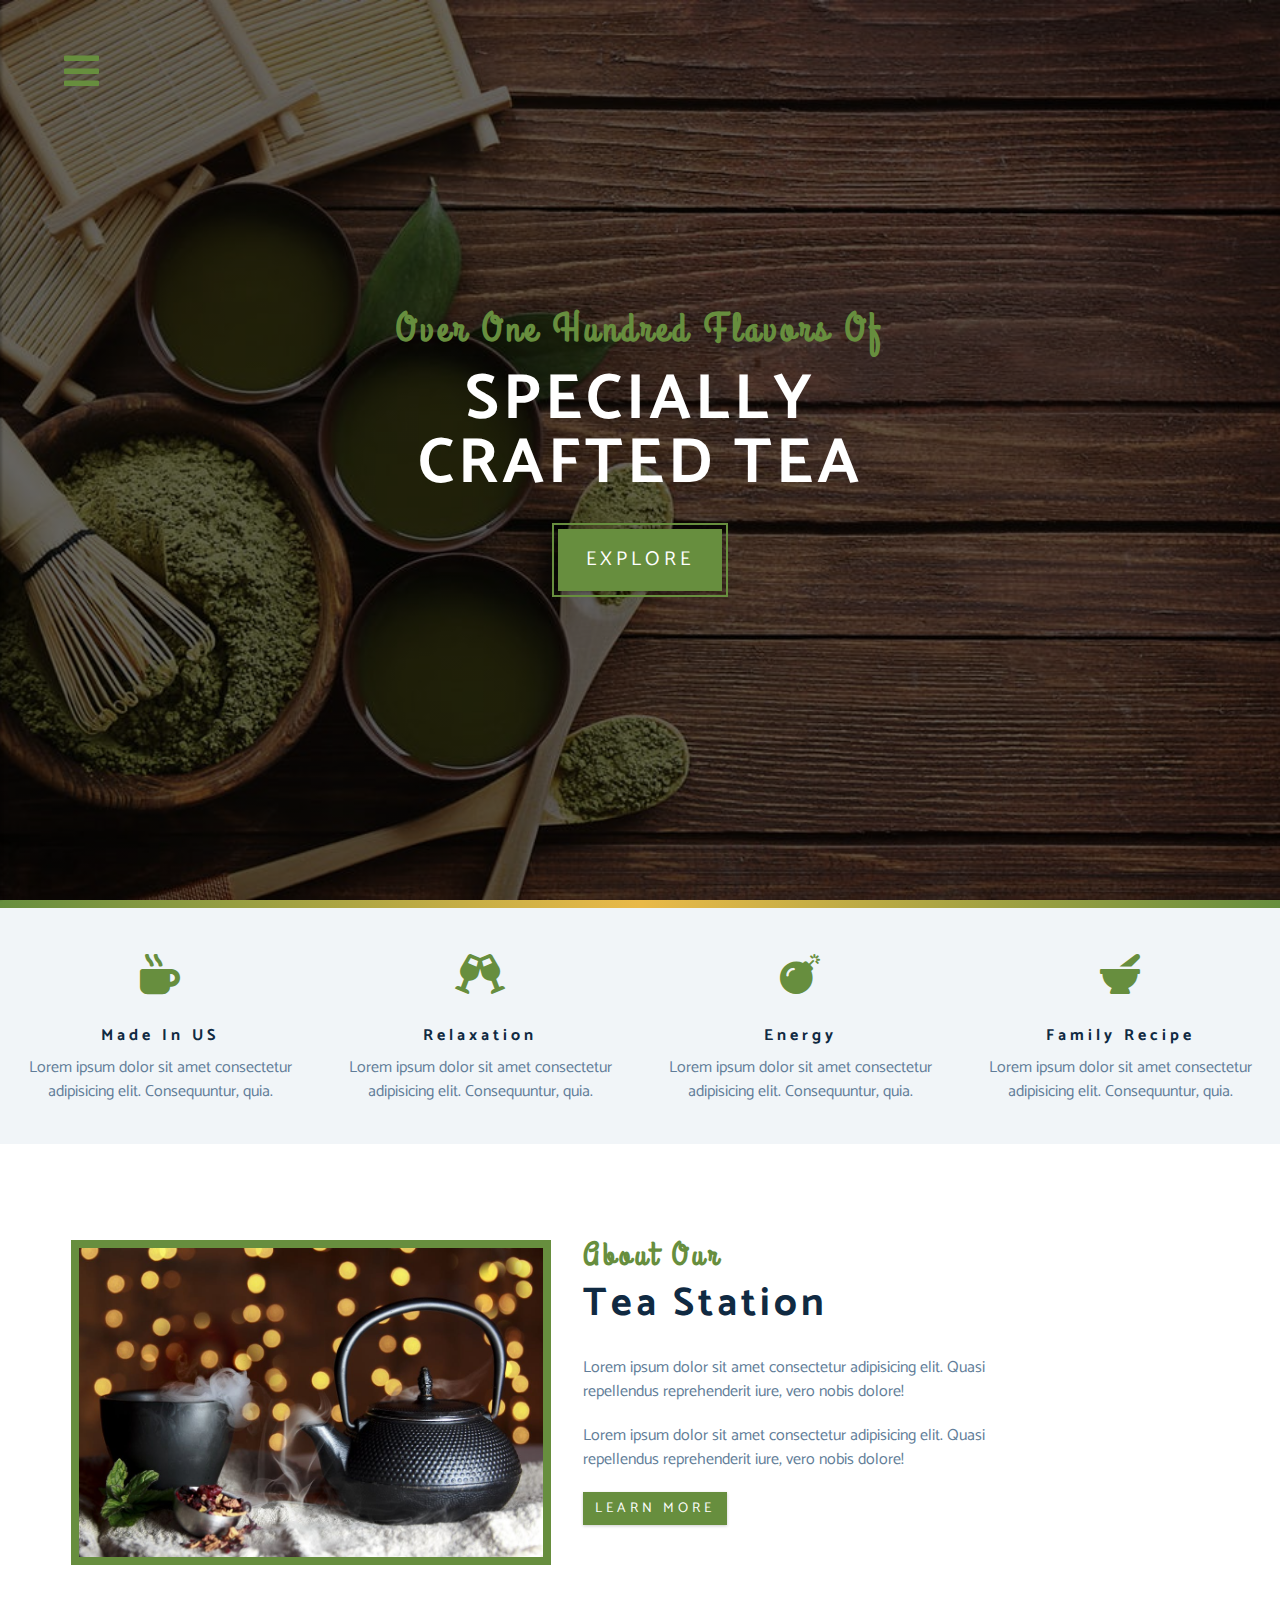
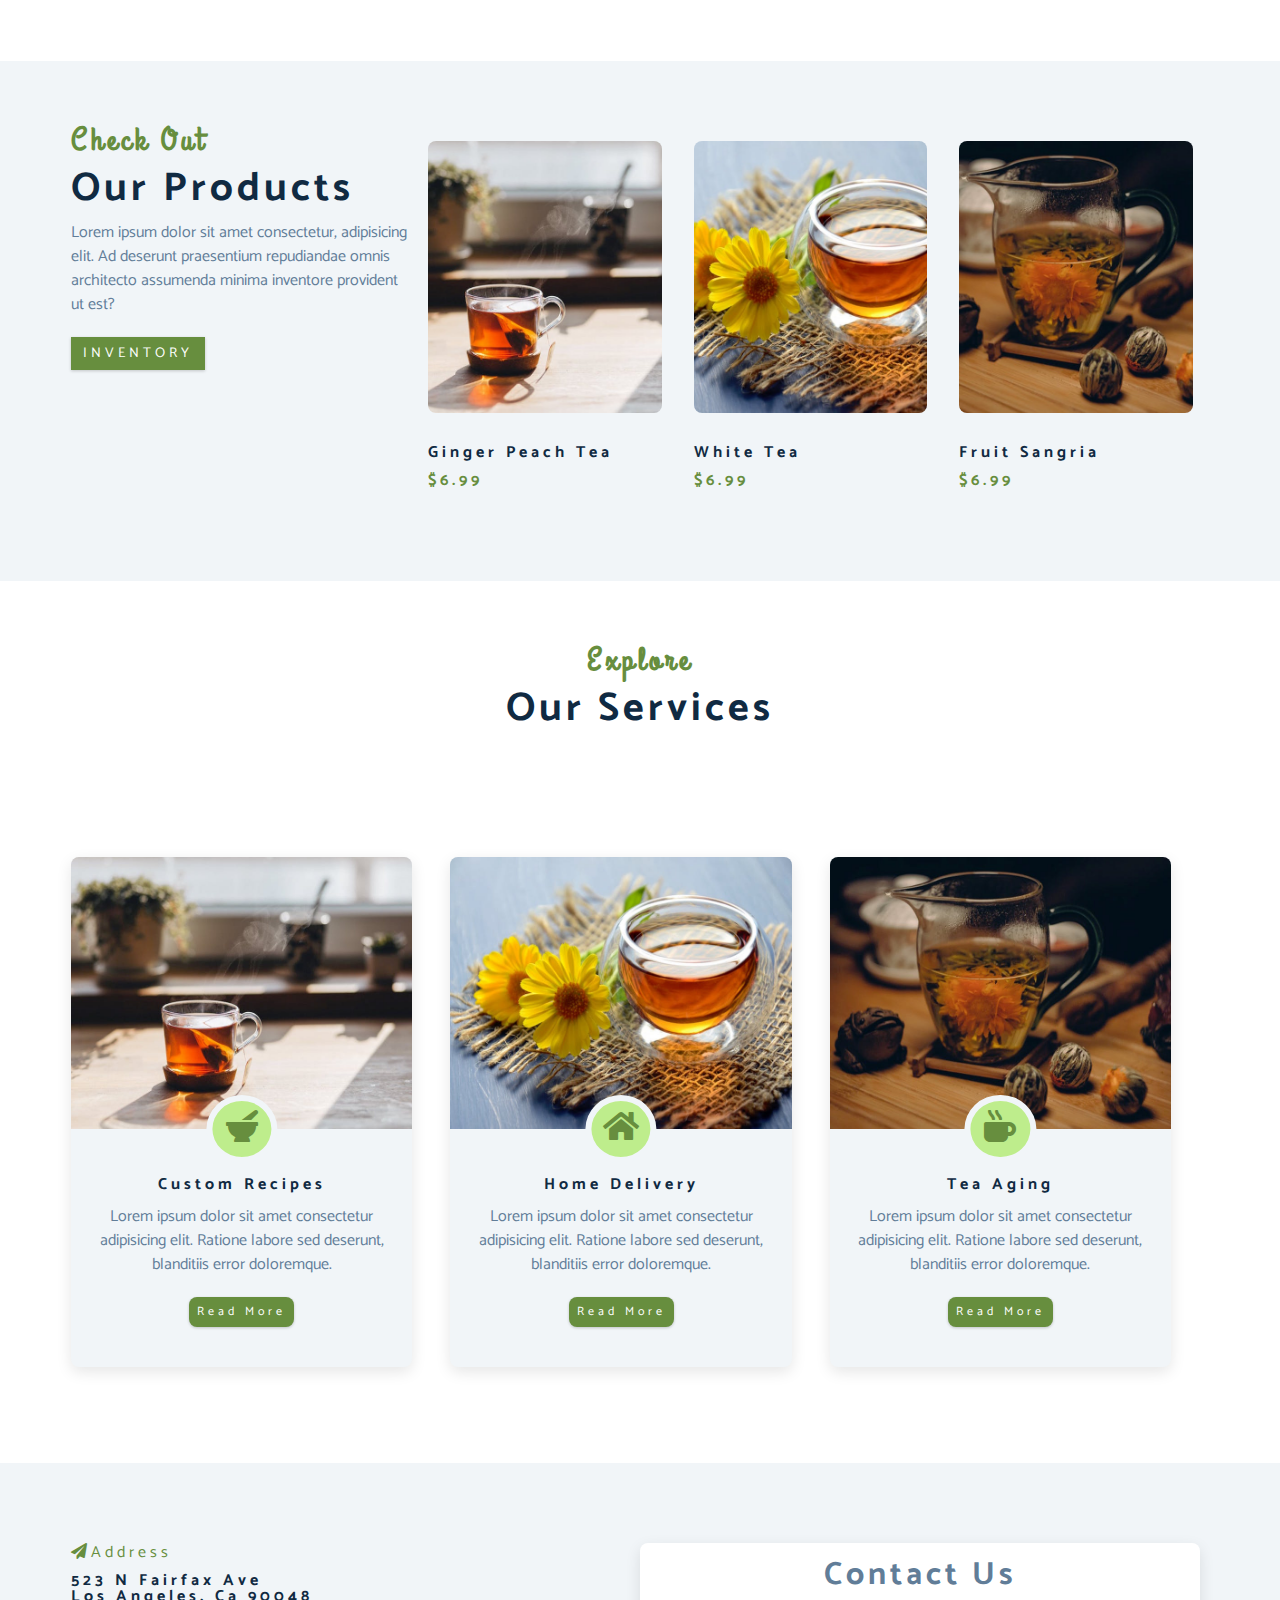
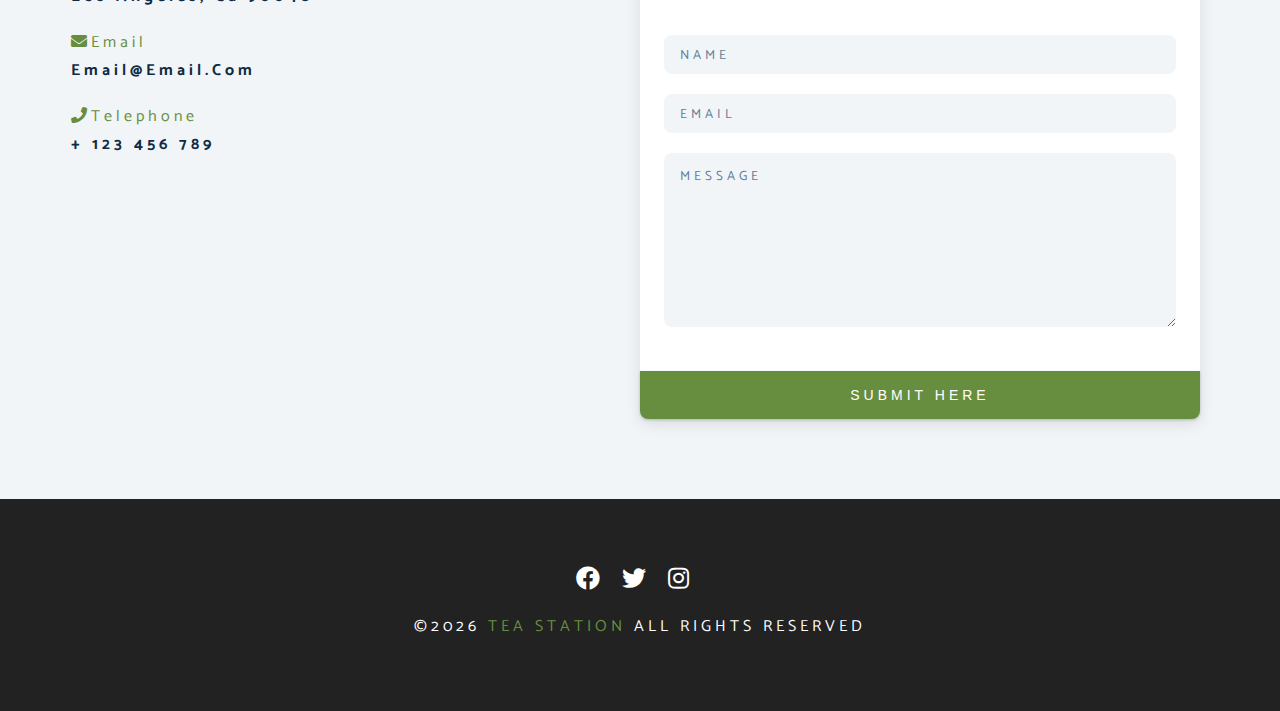
<file: index.html>
<!DOCTYPE html>
<html lang="en">
  <head>
    <meta charset="UTF-8" />
    <meta name="viewport" content="width=device-width, initial-scale=1.0" />
    <meta http-equiv="X-UA-Compatible" content="ie=edge" />
    <title>Tea Station || Home</title>
    <!-- font-awesome -->
    <link
      rel="stylesheet"
      href="./fontawesome-free-5.12.1-web/css/all.min.css"
    />
    <!-- custom css -->
    <link rel="stylesheet" href="./css/styles.css" />
    <script src="app.js" defer></script>
  </head>
  <body>
    <!-- Navbar -->
    <span class="nav-btn">
      <i class="fas fa-bars"></i>
    </span>
    <nav class="navbar">
      <span class="nav-close">
        <i class="fas fa-times"></i>
      </span>
      <ul class="nav-list">
        <a href="index.html"><li class="nav-item">home</li></a>
        <a href="skills.html"><li class="nav-item">skills</li></a>
        <a href="about.html"><li class="nav-item">about</li></a>
        <a href="products.html"><li class="nav-item">products</li></a>
      </ul>
    </nav>

    <!-- Header -->
    <header class="header">
      <div class="banner">
        <h2>over one hundred flavors of</h2>
        <h1>
          specially <br />
          crafted tea
        </h1>
        <a href="skills.html" class="btn banner-btn">explore</a>
      </div>
    </header>
    <!-- End of Header -->

    <div class="content-divider"></div>

    <!-- Skills Section -->
    <section class="skills clearfix">
      <!-- Single Skill -->
      <article class="skill">
        <span class="skill-icon">
          <i class="fas fa-mug-hot"></i>
        </span>
        <h4 class="skill-title">made in US</h4>
        <div class="skill-text">
          Lorem ipsum dolor sit amet consectetur adipisicing elit. Consequuntur,
          quia.
        </div>
      </article>
      <!-- End of Single Skill -->

      <!-- Single Skill -->
      <article class="skill">
        <span class="skill-icon">
          <i class="fas fa-glass-cheers"></i>
        </span>
        <h4 class="skill-title">relaxation</h4>
        <div class="skill-text">
          Lorem ipsum dolor sit amet consectetur adipisicing elit. Consequuntur,
          quia.
        </div>
      </article>
      <!-- End of Single Skill -->

      <!-- Single Skill -->
      <article class="skill">
        <span class="skill-icon">
          <i class="fas fa-bomb"></i>
        </span>
        <h4 class="skill-title">energy</h4>
        <div class="skill-text">
          Lorem ipsum dolor sit amet consectetur adipisicing elit. Consequuntur,
          quia.
        </div>
      </article>
      <!-- End of Single Skill -->

      <!-- Single Skill -->
      <article class="skill">
        <span class="skill-icon">
          <i class="fas fa-mortar-pestle"></i>
        </span>
        <h4 class="skill-title">family recipe</h4>
        <div class="skill-text">
          Lorem ipsum dolor sit amet consectetur adipisicing elit. Consequuntur,
          quia.
        </div>
      </article>
      <!-- End of Single Skill -->
    </section>
    <!-- End of Skills Section -->

    <!-- About Section -->
    <section class="section-center clearfix">
      <!-- about-img -->
      <article class="about-img">
        <div class="about-picture-container">
          <img
            src="./images/about-bcg.jpeg"
            alt="tea kettle"
            class="about-picture"
          />
        </div>
      </article>

      <!-- about-info -->
      <article class="about-info">
        <!-- section title -->
        <div class="section-title">
          <h3>about our</h3>
          <h2>tea station</h2>
        </div>
        <!-- end of section title -->
        <p class="about-text">
          Lorem ipsum dolor sit amet consectetur adipisicing elit. Quasi
          repellendus reprehenderit iure, vero nobis dolore!
        </p>
        <p class="about-text">
          Lorem ipsum dolor sit amet consectetur adipisicing elit. Quasi
          repellendus reprehenderit iure, vero nobis dolore!
        </p>
        <a href="about.html" class="btn">learn more</a>
      </article>
    </section>
    <!-- End of About Section -->

    <!-- Products Section -->
    <section class="products-section">
      <div class="section-center clearfix">
        <!-- Products Info -->
        <article class="product-info">
          <div class="section-title">
            <h3>check out</h3>
            <h2>our products</h2>
            <p class="product-text">
              Lorem ipsum dolor sit amet consectetur, adipisicing elit. Ad
              deserunt praesentium repudiandae omnis architecto assumenda minima
              inventore provident ut est?
            </p>
            <a href="products.html" class="btn">inventory</a>
          </div>
        </article>

        <article class="products-inventory">
          <!-- Single Image -->
          <div class="product">
            <img
              class="product-img"
              src="./images/product-1.jpeg"
              alt="ginger peach tea"
            />
            <h4>ginger peach tea</h4>
            <h4 class="product-price">$6.99</h4>
          </div>
          <!-- End of Single Image -->
          <!-- Single Image -->
          <div class="product">
            <img
              class="product-img"
              src="./images/product-2.jpeg"
              alt="white tea"
            />
            <h4>white tea</h4>
            <h4 class="product-price">$6.99</h4>
          </div>
          <!-- End of Single Image -->
          <!-- Single Image -->
          <div class="product">
            <img
              class="product-img"
              src="./images/product-3.jpeg"
              alt="fruit sangria"
            />
            <h4>fruit sangria</h4>
            <h4 class="product-price">$6.99</h4>
          </div>
          <!-- End of Single Image -->
        </article>
        <!-- End of Products Inventory -->
      </div>
    </section>
    <!-- End of Product Section -->

    <!-- services -->
    <section class="services">
      <!-- section title -->
      <div class="section-title services-title">
        <h3>explore</h3>
        <h2>our services</h2>
      </div>
      <!-- end of section title -->
      <div class="section-center clearfix">
        <!-- single card -->
        <article class="service-card">
          <!-- img container -->
          <div class="service-img-container">
            <!-- img -->
            <img
              src="./images/product-1.jpeg"
              class="service-img"
              alt="single service"
            />
            <!-- service icon -->
            <span class="service-icon">
              <i class="fas fa-mortar-pestle fa-fw"></i>
            </span>
          </div>
          <!-- service info -->
          <div class="service-info">
            <h4>custom recipes</h4>
            <p>
              Lorem ipsum dolor sit amet consectetur adipisicing elit. Ratione
              labore sed deserunt, blanditiis error doloremque.
            </p>
            <a href="products.html" class="btn service-btn">read more</a>
          </div>
        </article>
        <!--end of  single card -->
        <!-- single card -->
        <article class="service-card">
          <!-- img container -->
          <div class="service-img-container">
            <!-- img -->
            <img
              src="./images/product-2.jpeg"
              class="service-img"
              alt="single service"
            />
            <!-- service icon -->
            <span class="service-icon">
              <i class="fas fa-home fa-fw"></i>
            </span>
          </div>
          <!-- service info -->
          <div class="service-info">
            <h4>home delivery</h4>
            <p>
              Lorem ipsum dolor sit amet consectetur adipisicing elit. Ratione
              labore sed deserunt, blanditiis error doloremque.
            </p>
            <a href="products.html" class="btn service-btn">read more</a>
          </div>
        </article>
        <!--end of  single card -->
        <!-- single card -->
        <article class="service-card">
          <!-- img container -->
          <div class="service-img-container">
            <!-- img -->
            <img
              src="./images/product-3.jpeg"
              class="service-img"
              alt="single service"
            />
            <!-- service icon -->
            <span class="service-icon">
              <i class="fas fa-mug-hot fa-fw"></i>
            </span>
          </div>
          <!-- service info -->
          <div class="service-info">
            <h4>tea aging</h4>
            <p>
              Lorem ipsum dolor sit amet consectetur adipisicing elit. Ratione
              labore sed deserunt, blanditiis error doloremque.
            </p>
            <a href="products.html" class="btn service-btn">read more</a>
          </div>
        </article>
        <!--end of  single card -->
      </div>
    </section>
    <!-- end of services -->

    <!-- contact -->
    <section class="contact">
      <section class="section-center clearfix">
        <!-- contact info -->
        <article class="contact-info">
          <div class="contact-item">
            <h4 class="contact-title">
              <span class="contact-icon"
                ><i class="fas fa-paper-plane"></i></span
              >address
            </h4>
            <h4 class="contact-text">
              523 n fairfax ave <br />
              los angeles, ca 90048
            </h4>
          </div>
          <div class="contact-item">
            <h4 class="contact-title">
              <span class="contact-icon"><i class="fas fa-envelope"></i></span
              >email
            </h4>
            <h4 class="contact-text">email@email.com</h4>
          </div>
          <div class="contact-item">
            <h4 class="contact-title">
              <span class="contact-icon"><i class="fas fa-phone"></i></span
              >telephone
            </h4>
            <h4 class="contact-text">+ 123 456 789</h4>
          </div>
        </article>
        <!-- end of contact info -->

        <!-- contact form -->
        <article class="contact-form">
          <h3>contact us</h3>
          <form action="https://formspree.io/f/myylalod" method="POST">
            <!--  inputs -->
            <div class="form-group">
              <input
                type="text"
                class="form-control"
                name="name"
                id="name"
                placeholder="name"
              />
              <br />
              <input
                type="email"
                class="form-control"
                name="email"
                id="email"
                placeholder="email"
              />
              <textarea
                class="form-control"
                name="message"
                id="message"
                cols="30"
                rows="10"
                placeholder="message"
              ></textarea>
            </div>
            <!-- button -->
            <button type="submit" class="btn submit-btn">submit here</button>
          </form>
        </article>
        <!-- end of contact form -->
      </section>
    </section>
    <!-- end of contact -->

    <!-- footer -->
    <div class="footer">
      <div class="section-center">
        <div class="social-icons">
          <a href="#" class="social-icon">
            <i class="fab fa-facebook"></i>
          </a>
          <a href="#" class="social-icon">
            <i class="fab fa-twitter"></i>
          </a>
          <a href="#" class="social-icon">
            <i class="fab fa-instagram"></i>
          </a>
        </div>
        <h4 class="footer-text">
          &copy;<span id="date"></span>
          <span class="company">tea station</span> all rights reserved
        </h4>
      </div>
    </div>
    <!-- end of footer -->
  </body>
</html>
</file>
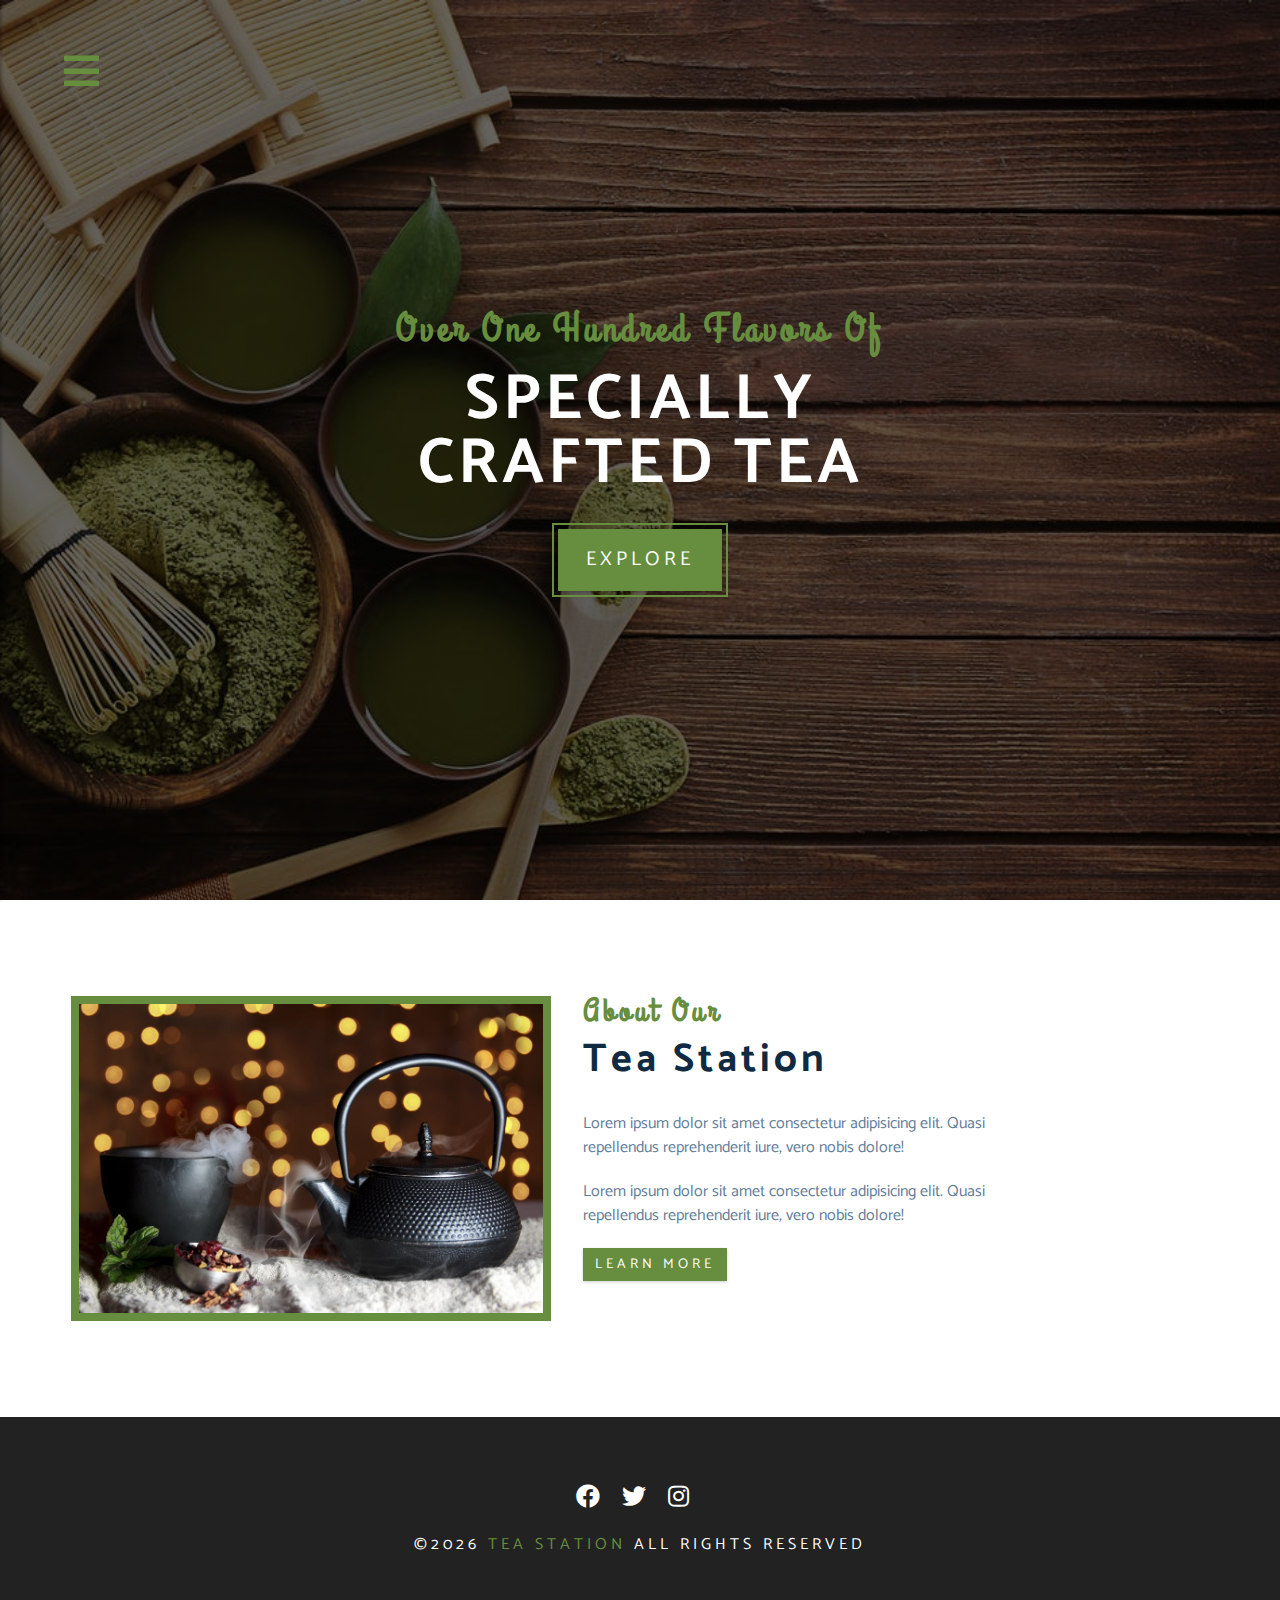
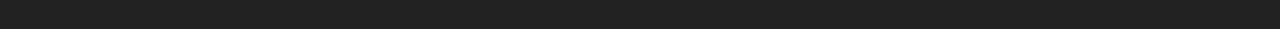
<file: about.html>
<!DOCTYPE html>
<html lang="en">
  <head>
    <meta charset="UTF-8" />
    <meta name="viewport" content="width=device-width, initial-scale=1.0" />
    <meta http-equiv="X-UA-Compatible" content="ie=edge" />
    <title>Tea Station || About</title>
    <!-- font-awesome -->
    <link
      rel="stylesheet"
      href="./fontawesome-free-5.12.1-web/css/all.min.css"
    />
    <!-- custom css -->
    <link rel="stylesheet" href="./css/styles.css" />
    <script src="app.js" defer></script>
  </head>
  <body>
    <!-- Navbar -->
    <span class="nav-btn">
      <i class="fas fa-bars"></i>
    </span>
    <nav class="navbar">
      <span class="nav-close">
        <i class="fas fa-times"></i>
      </span>
      <ul class="nav-list">
        <a href="index.html"><li class="nav-item">home</li></a>
        <a href="skills.html"><li class="nav-item">skills</li></a>
        <a href="about.html"><li class="nav-item">about</li></a>
        <a href="products.html"><li class="nav-item">products</li></a>
      </ul>
    </nav>

    <!-- Header -->
    <header class="header">
      <div class="banner">
        <h2>over one hundred flavors of</h2>
        <h1>
          specially <br />
          crafted tea
        </h1>
        <a href="skills.html" class="btn banner-btn">explore</a>
      </div>
    </header>
    <!-- End of Header -->

    <!-- About Section -->
    <section class="section-center clearfix">
      <!-- about-img -->
      <article class="about-img">
        <div class="about-picture-container">
          <img
            src="./images/about-bcg.jpeg"
            alt="tea kettle"
            class="about-picture"
          />
        </div>
      </article>

      <!-- about-info -->
      <article class="about-info">
        <!-- section title -->
        <div class="section-title">
          <h3>about our</h3>
          <h2>tea station</h2>
        </div>
        <!-- end of section title -->
        <p class="about-text">
          Lorem ipsum dolor sit amet consectetur adipisicing elit. Quasi
          repellendus reprehenderit iure, vero nobis dolore!
        </p>
        <p class="about-text">
          Lorem ipsum dolor sit amet consectetur adipisicing elit. Quasi
          repellendus reprehenderit iure, vero nobis dolore!
        </p>
        <a href="about.html" class="btn">learn more</a>
      </article>
    </section>
    <!-- End of About Section -->

    <!-- footer -->
    <div class="footer">
      <div class="section-center">
        <div class="social-icons">
          <a href="#" class="social-icon">
            <i class="fab fa-facebook"></i>
          </a>
          <a href="#" class="social-icon">
            <i class="fab fa-twitter"></i>
          </a>
          <a href="#" class="social-icon">
            <i class="fab fa-instagram"></i>
          </a>
        </div>
        <h4 class="footer-text">
          &copy;<span id="date"></span>
          <span class="company">tea station</span> all rights reserved
        </h4>
      </div>
    </div>
    <!-- end of footer -->
  </body>
</html>
</file>
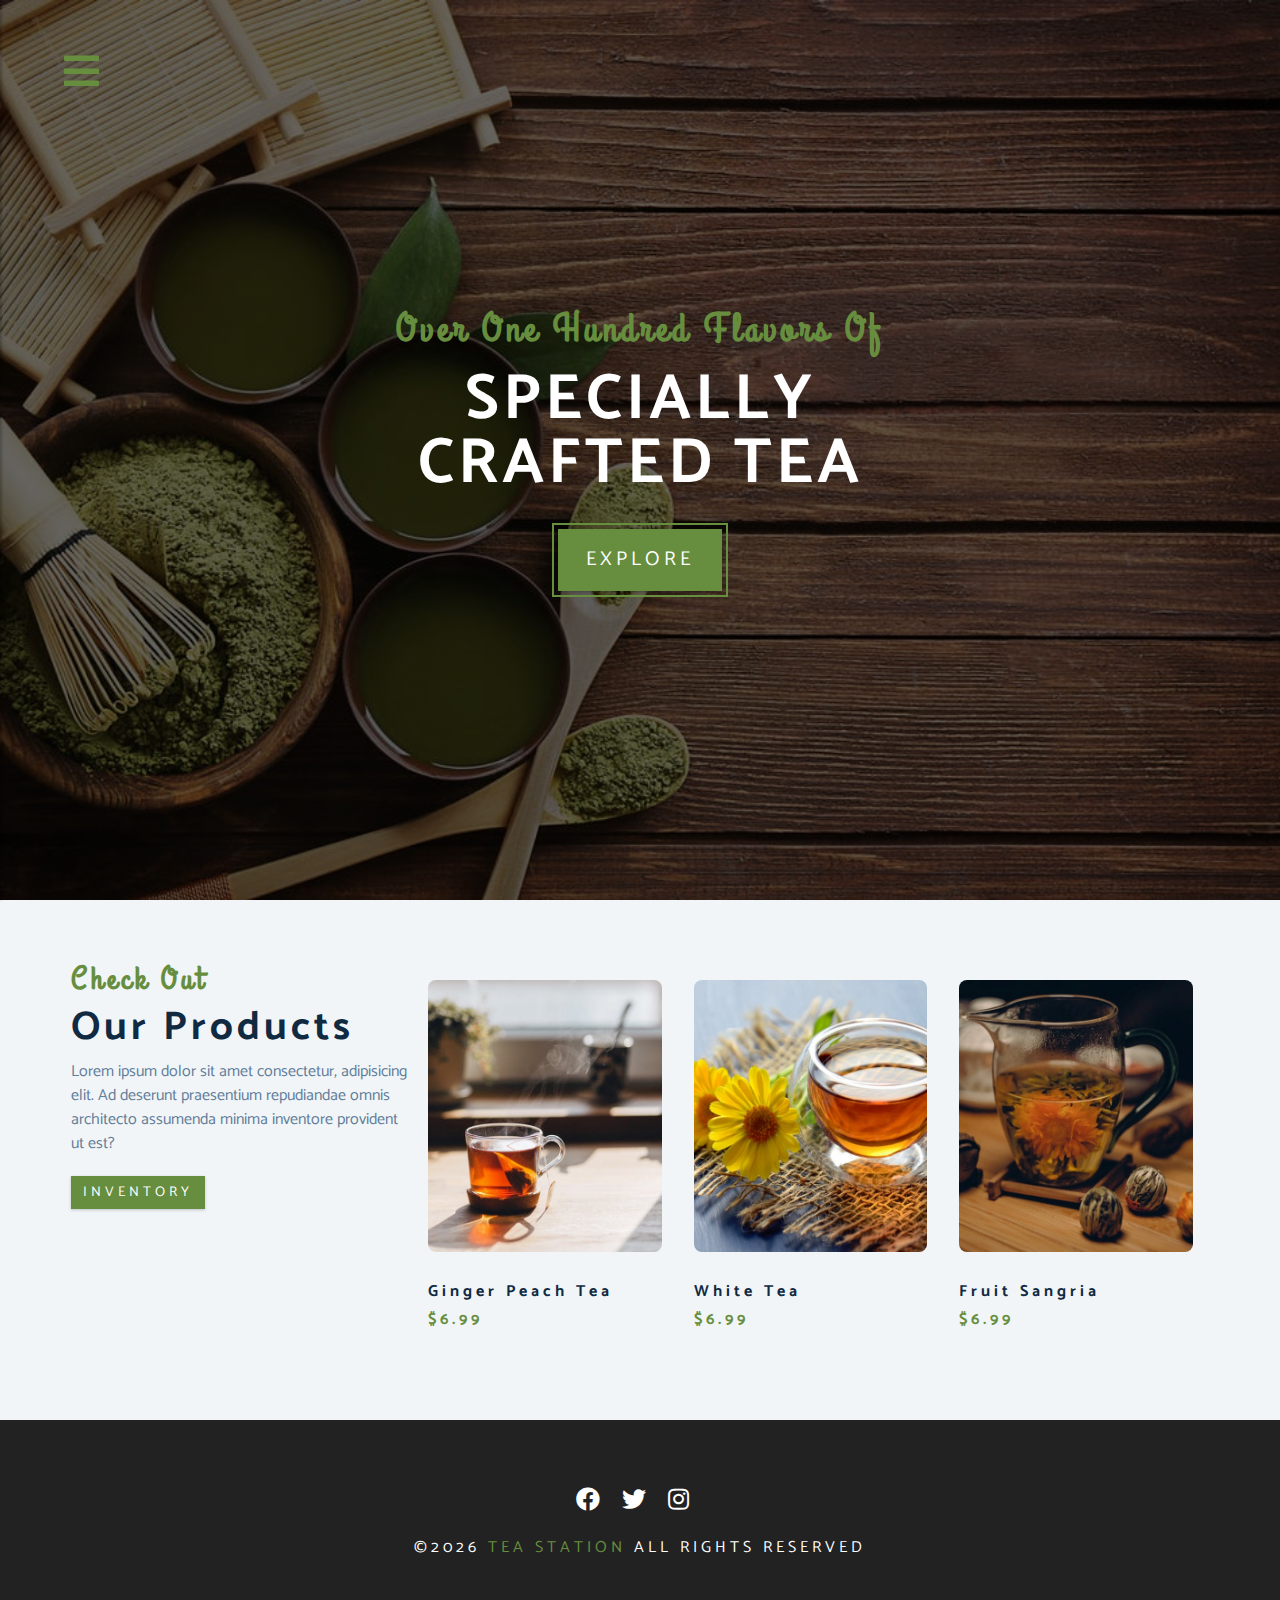
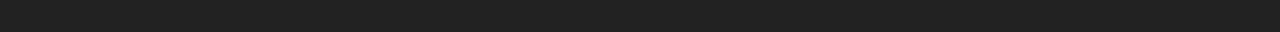
<file: products.html>
<!DOCTYPE html>
<html lang="en">
  <head>
    <meta charset="UTF-8" />
    <meta name="viewport" content="width=device-width, initial-scale=1.0" />
    <meta http-equiv="X-UA-Compatible" content="ie=edge" />
    <title>Tea Station || About</title>
    <!-- font-awesome -->
    <link
      rel="stylesheet"
      href="./fontawesome-free-5.12.1-web/css/all.min.css"
    />
    <!-- custom css -->
    <link rel="stylesheet" href="./css/styles.css" />
    <script src="app.js" defer></script>
  </head>
  <body>
    <!-- Navbar -->
    <span class="nav-btn">
      <i class="fas fa-bars"></i>
    </span>
    <nav class="navbar">
      <span class="nav-close">
        <i class="fas fa-times"></i>
      </span>
      <ul class="nav-list">
        <a href="index.html"><li class="nav-item">home</li></a>
        <a href="skills.html"><li class="nav-item">skills</li></a>
        <a href="about.html"><li class="nav-item">about</li></a>
        <a href="products.html"><li class="nav-item">products</li></a>
      </ul>
    </nav>

    <!-- Header -->
    <header class="header">
      <div class="banner">
        <h2>over one hundred flavors of</h2>
        <h1>
          specially <br />
          crafted tea
        </h1>
        <a href="skills.html" class="btn banner-btn">explore</a>
      </div>
    </header>
    <!-- End of Header -->

    <!-- Products Section -->
    <section class="products-section">
      <div class="section-center clearfix">
        <!-- Products Info -->
        <article class="product-info">
          <div class="section-title">
            <h3>check out</h3>
            <h2>our products</h2>
            <p class="product-text">
              Lorem ipsum dolor sit amet consectetur, adipisicing elit. Ad
              deserunt praesentium repudiandae omnis architecto assumenda minima
              inventore provident ut est?
            </p>
            <a href="products.html" class="btn">inventory</a>
          </div>
        </article>

        <article class="products-inventory">
          <!-- Single Image -->
          <div class="product">
            <img
              class="product-img"
              src="./images/product-1.jpeg"
              alt="ginger peach tea"
            />
            <h4>ginger peach tea</h4>
            <h4 class="product-price">$6.99</h4>
          </div>
          <!-- End of Single Image -->
          <!-- Single Image -->
          <div class="product">
            <img
              class="product-img"
              src="./images/product-2.jpeg"
              alt="white tea"
            />
            <h4>white tea</h4>
            <h4 class="product-price">$6.99</h4>
          </div>
          <!-- End of Single Image -->
          <!-- Single Image -->
          <div class="product">
            <img
              class="product-img"
              src="./images/product-3.jpeg"
              alt="fruit sangria"
            />
            <h4>fruit sangria</h4>
            <h4 class="product-price">$6.99</h4>
          </div>
          <!-- End of Single Image -->
        </article>
        <!-- End of Products Inventory -->
      </div>
    </section>
    <!-- End of Product Section -->

    <!-- footer -->
    <div class="footer">
      <div class="section-center">
        <div class="social-icons">
          <a href="#" class="social-icon">
            <i class="fab fa-facebook"></i>
          </a>
          <a href="#" class="social-icon">
            <i class="fab fa-twitter"></i>
          </a>
          <a href="#" class="social-icon">
            <i class="fab fa-instagram"></i>
          </a>
        </div>
        <h4 class="footer-text">
          &copy;<span id="date"></span>
          <span class="company">tea station</span> all rights reserved
        </h4>
      </div>
    </div>
    <!-- end of footer -->
  </body>
</html>
</file>
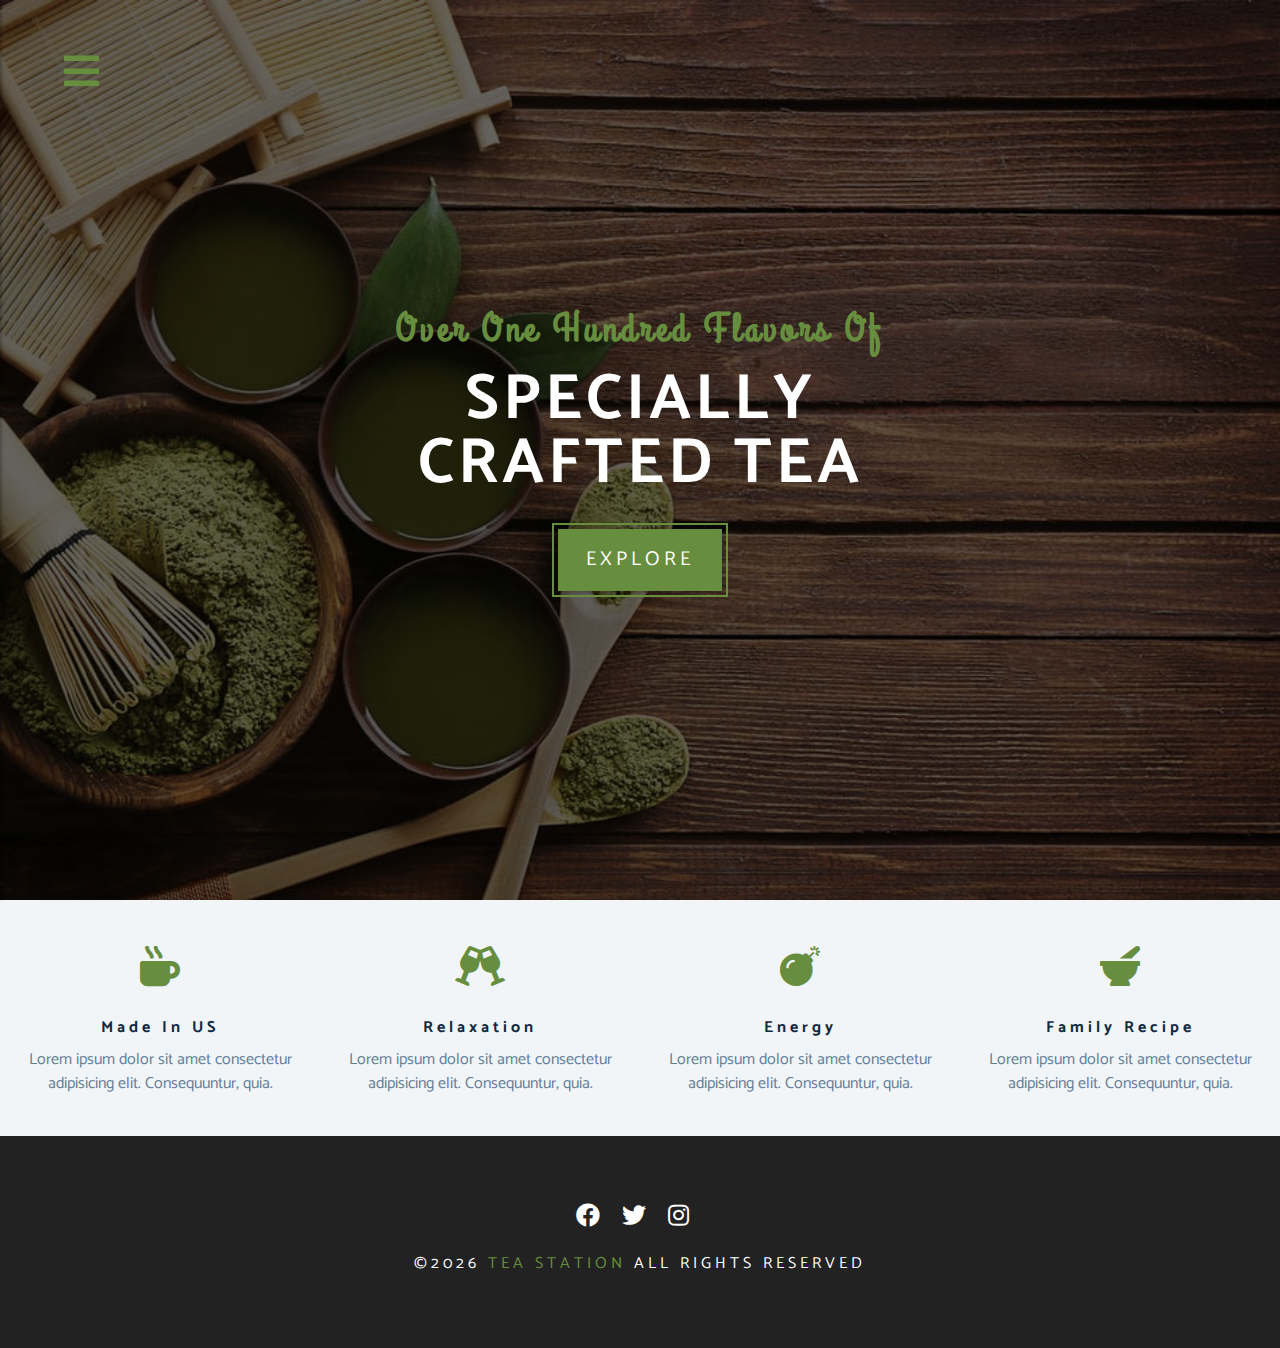
<file: skills.html>
<!DOCTYPE html>
<html lang="en">
  <head>
    <meta charset="UTF-8" />
    <meta name="viewport" content="width=device-width, initial-scale=1.0" />
    <meta http-equiv="X-UA-Compatible" content="ie=edge" />
    <title>Tea Station || About</title>
    <!-- font-awesome -->
    <link
      rel="stylesheet"
      href="./fontawesome-free-5.12.1-web/css/all.min.css"
    />
    <!-- custom css -->
    <link rel="stylesheet" href="./css/styles.css" />
    <script src="app.js" defer></script>
  </head>
  <body>
    <!-- Navbar -->
    <span class="nav-btn">
      <i class="fas fa-bars"></i>
    </span>
    <nav class="navbar">
      <span class="nav-close">
        <i class="fas fa-times"></i>
      </span>
      <ul class="nav-list">
        <a href="index.html"><li class="nav-item">home</li></a>
        <a href="skills.html"><li class="nav-item">skills</li></a>
        <a href="about.html"><li class="nav-item">about</li></a>
        <a href="products.html"><li class="nav-item">products</li></a>
      </ul>
    </nav>

    <!-- Header -->
    <header class="header">
      <div class="banner">
        <h2>over one hundred flavors of</h2>
        <h1>
          specially <br />
          crafted tea
        </h1>
        <a href="skills.html" class="btn banner-btn">explore</a>
      </div>
    </header>
    <!-- End of Header -->

    <!-- Skills Section -->
    <section class="skills clearfix">
      <!-- Single Skill -->
      <article class="skill">
        <span class="skill-icon">
          <i class="fas fa-mug-hot"></i>
        </span>
        <h4 class="skill-title">made in US</h4>
        <div class="skill-text">
          Lorem ipsum dolor sit amet consectetur adipisicing elit. Consequuntur,
          quia.
        </div>
      </article>
      <!-- End of Single Skill -->

      <!-- Single Skill -->
      <article class="skill">
        <span class="skill-icon">
          <i class="fas fa-glass-cheers"></i>
        </span>
        <h4 class="skill-title">relaxation</h4>
        <div class="skill-text">
          Lorem ipsum dolor sit amet consectetur adipisicing elit. Consequuntur,
          quia.
        </div>
      </article>
      <!-- End of Single Skill -->

      <!-- Single Skill -->
      <article class="skill">
        <span class="skill-icon">
          <i class="fas fa-bomb"></i>
        </span>
        <h4 class="skill-title">energy</h4>
        <div class="skill-text">
          Lorem ipsum dolor sit amet consectetur adipisicing elit. Consequuntur,
          quia.
        </div>
      </article>
      <!-- End of Single Skill -->

      <!-- Single Skill -->
      <article class="skill">
        <span class="skill-icon">
          <i class="fas fa-mortar-pestle"></i>
        </span>
        <h4 class="skill-title">family recipe</h4>
        <div class="skill-text">
          Lorem ipsum dolor sit amet consectetur adipisicing elit. Consequuntur,
          quia.
        </div>
      </article>
      <!-- End of Single Skill -->
    </section>
    <!-- End of Skills Section -->

    <!-- footer -->
    <div class="footer">
      <div class="section-center">
        <div class="social-icons">
          <a href="#" class="social-icon">
            <i class="fab fa-facebook"></i>
          </a>
          <a href="#" class="social-icon">
            <i class="fab fa-twitter"></i>
          </a>
          <a href="#" class="social-icon">
            <i class="fab fa-instagram"></i>
          </a>
        </div>
        <h4 class="footer-text">
          &copy;<span id="date"></span>
          <span class="company">tea station</span> all rights reserved
        </h4>
      </div>
    </div>
    <!-- end of footer -->
  </body>
</html>
</file>
<file: css/styles.css>
/* 
==========
FONTS 
==========
*/
@import url('https://fonts.googleapis.com/css?family=Catamaran:400,700|Grand+Hotel');

/** global styles */
/** faster development */
/** reusable */

/* 
==========
Variables 
==========
*/
:root {
  --clr-primary: #678e3e;
  --clr-primary-light: #beed8c;
  --clr-gray-1: #102a42;
  --clr-gray-5: #617d98;
  --clr-gray-10: #f1f5f8;
  --clr-white: #fff;
  --ff-primary: 'Catamaran', sans-serif;
  --ff-secondary: 'Grand Hotel', cursive;
  --transition: all 0.3s linear;
  --spacing: 0.25rem;
  --radius: 0.5rem;
}

* {
  box-sizing: border-box;
  margin: 0;
  padding: 0;
}

body {
  font-family: var(--ff-primary);
  background: var(--clr-white);
  color: var(--clr-gray-1);
  line-height: 1.5;
  /* font-size pour mobile d'abord*/
  font-size: 0.875rem;
}

a {
  text-decoration: none;
}

img {
  width: 100%;
  display: block;
}

h1,
h2,
h3,
h4 {
  letter-spacing: var(--spacing);
  text-transform: capitalize;
  line-height: 1.25;
  margin-bottom: 0.75rem;
}

h1 {
  font-size: 3rem;
}

h2 {
  font-size: 2rem;
}

h3 {
  font-size: 1.5rem;
}

h4 {
  font-size: 0.875rem;
}

p {
  margin-bottom: 1.25rem;
}

/* Pour les grand écrans */
@media screen and (min-width: 800px) {
  h1 {
    font-size: 4rem;
  }

  h2 {
    font-size: 2.5rem;
  }

  h3 {
    font-size: 2rem;
  }

  h4 {
    font-size: 1rem;
  }

  body {
    font-size: 1rem;
  }

  h1,
  h2,
  h3,
  h4 {
    line-height: 1;
  }
}

/** More global css */
.btn {
  background: var(--clr-primary);
  color: var(--clr-white);
  border: none;
  padding: 0.375rem 0.75rem;
  text-transform: uppercase;
  letter-spacing: var(--spacing);
  display: inline-block;
  font-size: 0.875rem;
  cursor: pointer;
  box-shadow: 0 1px 3px rgba(0, 0, 0, 0.2);
}

.banner-btn {
  outline: 0.125rem solid var(--clr-primary);
  outline-offset: 0.25rem;
  transition: var(--transition);
  font-size: 1.25rem;
  padding: 1rem 1.75rem;
  animation: show 3s linear 1;
}

.btn:hover {
  color: var(--clr-primary);
  background: var(--clr-primary-light);
}

.section-title h3 {
  font-family: var(--ff-secondary);
  color: var(--clr-primary);
}

.section-title {
  margin-bottom: 2rem;
}

.section-center {
  padding: 4rem 0;
  width: 85vw;
  margin: 0 auto;
  max-width: 1170px;
}

@media screen and (min-width: 992px) {
  .section-center {
    width: 95vw;
    padding: 4rem 1rem;
  }
}

/*  Check clearfix hack sur Google */
.clearfix::after,
.clearfix::before {
  content: '';
  clear: both;
  display: table;
}

/* 
==========
Navbar
==========
*/
.nav-btn {
  position: fixed;
  top: 5%;
  left: 5%;
  font-size: 2.5rem;
  z-index: 1;
  color: var(--clr-primary);
  cursor: pointer;
  animation: bounce 1s linear infinite;
}

/* 
==========
Animation
==========
*/
@keyframes bounce {
  0% {
    transform: scale(1);
  }

  50% {
    transform: scale(1.5);
  }

  100% {
    transform: scale(1);
  }
}

@keyframes slideFromRight {
  0% {
    transform: translateX(1000px);
    opacity: 0;
  }

  50% {
    transform: translateX(-200px);
    opacity: 0.5;
  }

  75% {
    transform: translateX(50px);
    opacity: 0.75;
  }

  100% {
    transform: translateX(0);
    opacity: 1;
  }
}

@keyframes slideFromLeft {
  0% {
    transform: translateX(-1000px);
    opacity: 0;
  }

  50% {
    transform: translateX(200px);
    opacity: 0.5;
  }

  75% {
    transform: translateX(-50px);
    opacity: 0.75;
  }

  100% {
    transform: translateX(0);
    opacity: 1;
  }
}

@keyframes show {
  0% {
    transform: scale(1.2);
    opacity: 0;
  }

  50% {
    transform: scale(1.5);
    opacity: 0.5;
  }

  100% {
    transform: scale(1);
    opacity: 1;
  }
}

.navbar {
  background: #fff;
  z-index: 2;
  position: fixed;
  top: 0;
  left: 0;
  width: 100vw;
  height: 100vh;
  background: var(--clr-gray-10);
  box-shadow: 2px 0 2px rgba(0, 0, 0, 0.2);
  transform: translateX(-100%);
  transition: var(--transition);
}
.showNav {
  transform: translateX(0);
}

.nav-close {
  float: right;
  margin: 0.25rem 0.5rem;
  color: #f29c9c;
  font-size: 2.5rem;
  cursor: pointer;
  transition: var(--transition);
}

.nav-close:hover {
  color: #bb2525;
}

@media screen and (min-width: 576px) {
  .navbar {
    width: 30vw;
    max-width: 25rem;
  }
}

.nav-list {
  clear: right;
  list-style: none;
}

.nav-item {
  display: block;
  font-size: 1.5rem;
  padding: 0.25rem 1rem;
  text-transform: uppercase;
  color: var(--clr-gray-5);
  letter-spacing: var(--spacing);
  transition: var(--transition);
}

.nav-item:hover {
  background: var(--clr-primary-light);
  padding-left: 1.5rem;
  border-left: 0.25rem solid var(--clr-primary);
}

/* 
==========
Header 
==========
*/
.header {
  min-height: 100vh;
  background: linear-gradient(rgba(0, 0, 0, 0.6), rgba(0, 0, 0, 0.6)),
    url('../images/main-bcg.jpeg') no-repeat center/cover fixed;
  position: relative;
  /*  animation */
  overflow-x: hidden;
}

/*? Centrer avec translate : https://www.youtube.com/watch?v=_gu_2sqkFPk */
.banner {
  text-align: center;
  position: absolute;
  top: 50%;
  left: 50%;
  transform: translate(-50%, -50%);
}

.banner h2 {
  font-family: var(--ff-secondary);
  color: var(--clr-primary);
  /* animation */
  animation: slideFromLeft 3s ease-in-out 1;
}

.banner h1 {
  text-transform: uppercase;
  color: var(--clr-white);
  margin-top: 1.25rem;
  margin-bottom: 2rem;
  /* animation */
  animation: slideFromRight 3s ease-in-out 1;
}

/** Content divider */
.content-divider {
  height: 0.5rem;
  background: linear-gradient(
    to right,
    var(--clr-primary),
    #e9b949,
    var(--clr-primary)
  );
}

/* 
==========
Skills
==========
*/
.skills {
  background: var(--clr-gray-10);
}

.skill {
  padding: 2.5rem 0;
  text-align: center;
  transition: var(--transition);
}

.skill-icon {
  font-size: 2.5rem;
  color: var(--clr-primary);
  margin-bottom: 1.25rem;
  display: block;
  transition: var(--transition);
}

.skill-text {
  color: var(--clr-gray-5);
  max-width: 17rem;
  margin: 0 auto;
}

.skill:hover {
  background: var(--clr-white);
  box-shadow: 0 2px var(--clr-primary);
}

.skill:hover .skill-icon {
  transform: translateY(-5px);
}

@media screen and (min-width: 576px) {
  .skill {
    float: left;
    width: 50%;
  }
}

@media screen and (min-width: 1200px) {
  .skill {
    width: 25%;
  }
}

/* 
==========
About
==========
*/
.about-img,
.about-info {
  padding: 2rem 0;
}

.about-picture-container {
  background: var(--clr-primary);
  border: 0.5rem solid var(--clr-primary);
  max-width: 30rem;
  overflow: hidden;
}

.about-picture {
  transition: var(--transition);
}

.about-picture-container:hover .about-picture {
  transform: scale(1.2);
  opacity: 0.5;
}

.about-text {
  max-width: 26rem;
  color: var(--clr-gray-5);
}

@media screen and (min-width: 992px) {
  .about-img,
  .about-info {
    float: left;
  }

  .about-info {
    padding-left: 2rem;
  }
}

/* 
==========
Products
==========
*/
.products-section {
  background: var(--clr-gray-10);
}
.products-info,
.products-inventory {
  padding: 1rem 0;
}

.product-text {
  color: var(--clr-gray-5);
  max-width: 26rem;
}

.product {
  margin-bottom: 2rem;
}

.product-img {
  border-radius: var(--radius);
  margin-bottom: 2rem;
  height: 17rem;
  object-fit: cover;
}

.product-price {
  color: var(--clr-primary);
}

@media screen and (min-width: 768px) {
  .product {
    float: left;
    width: 50%;
    padding-right: 2rem;
  }
}

@media screen and (min-width: 992px) {
  .product {
    float: left;
    width: 33.33%;
  }
}

@media screen and (min-width: 1200px) {
  .product-info {
    float: left;
    width: 30%;
  }

  .products-inventory {
    float: left;
    width: 70%;
  }

  .product {
    margin-bottom: 0;
    padding: 0 1rem;
  }
}

/* 
==========
Services
==========
*/
.negative-margin-top {
  margin-top: -4rem;
}

.services-title {
  margin-top: 4rem;
  padding: 0 1rem;
  text-align: center;
}

.service-card {
  margin: 2rem 0;
  border-radius: var(--radius);
  background: var(--clr-gray-10);
  box-shadow: 0 5px 15px rgba(0, 0, 0, 0.1);
  transition: var(--transition);
}

.service-card:hover {
  box-shadow: 0 5px 15px rgba(0, 0, 0, 0.2);
  transform: scale(1.02);
}

.service-img {
  height: 17rem;
  object-fit: cover;
  border-top-left-radius: var(--radius);
  border-top-right-radius: var(--radius);
}

.service-info {
  text-align: center;
  padding: 3rem 1rem 2.5rem 1rem;
}

.service-info p {
  max-width: 20rem;
  color: var(--clr-gray-5);
  margin: 0 auto;
}

.service-btn {
  font-size: 0.75rem;
  text-transform: capitalize;
  padding: 0.375rem 0.5rem;
  border-radius: var(--radius);
  margin-top: 1.25rem;
}

@media screen and (min-width: 768px) {
  .service-card {
    float: left;
    width: 45%;
    margin-right: 5%;
  }
}

@media screen and (min-width: 992px) {
  .service-card {
    float: left;
    width: 30%;
    margin-right: 3.333%;
  }
}

.service-img-container {
  position: relative;
}

.service-icon {
  position: absolute;
  left: 50%;
  bottom: 0;
  font-size: 2rem;
  color: var(--clr-primary);
  background: var(--clr-primary-light);
  padding: 0.25rem 0.6rem;
  border-radius: 50%;
  transform: translate(-50%, 50%);
  border: 0.375rem solid var(--clr-gray-10);
}

/* 
==========
Contact
==========
*/
.contact {
  background: var(--clr-gray-10);
}

.contact-item,
.contact-form {
  margin: 1rem 0;
}

.contact-item {
  margin-bottom: 1.75rem;
}

.contact-title {
  color: var(--clr-primary);
  font-weight: 400;
}

.contact-form {
  background: var(--clr-white);
  border-radius: var(--radius);
  box-shadow: 0 5px 15px rgba(0, 0, 0, 0.1);
  transition: var(--transition);
  max-width: 35rem;
}

.contact-form:hover {
  box-shadow: 0 5px 15px rgba(0, 0, 0, 0.2);
}

.contact-form h3 {
  top: 1.25rem;
  color: var(--clr-gray-5);
  text-align: center;
  padding: 1rem;
}

.form-group {
  padding: 1rem 1.5rem;
}

.form-control {
  background: var(--clr-gray-10);
  width: 100%;
  border: none;
  border-radius: var(--radius);
  padding: 0.75rem 1rem;
  margin-bottom: 1.25rem;
}

.form-control::placeholder {
  font-family: var(--ff-primary);
  color: var(--clr-gray-5);
  letter-spacing: var(--spacing);
  text-transform: uppercase;
}

.form-control:focus {
  outline: 2px solid var(--clr-gray-5);
}

.submit-btn {
  display: block;
  width: 100%;
  padding: 1rem;
  border-bottom-left-radius: var(--radius);
  border-bottom-right-radius: var(--radius);
}

@media screen and (min-width: 992px) {
  .contact-info,
  .contact-form {
    width: 50%;
    float: left;
  }
}

/* 
==========
Footer
==========
*/
.footer {
  background: #222;
  text-align: center;
  color: var(--clr-white);
}

.social-icon {
  color: var(--clr-white);
  font-size: 1.5rem;
  margin-right: 1rem;
}

.social-icon:hover {
  color: var(--clr-primary);
}

.footer-text {
  margin-top: 1.25rem;
  text-transform: uppercase;
  letter-spacing: var(--spacing);
  font-weight: 400;
}

.company {
  color: var(--clr-primary);
}
</file>
